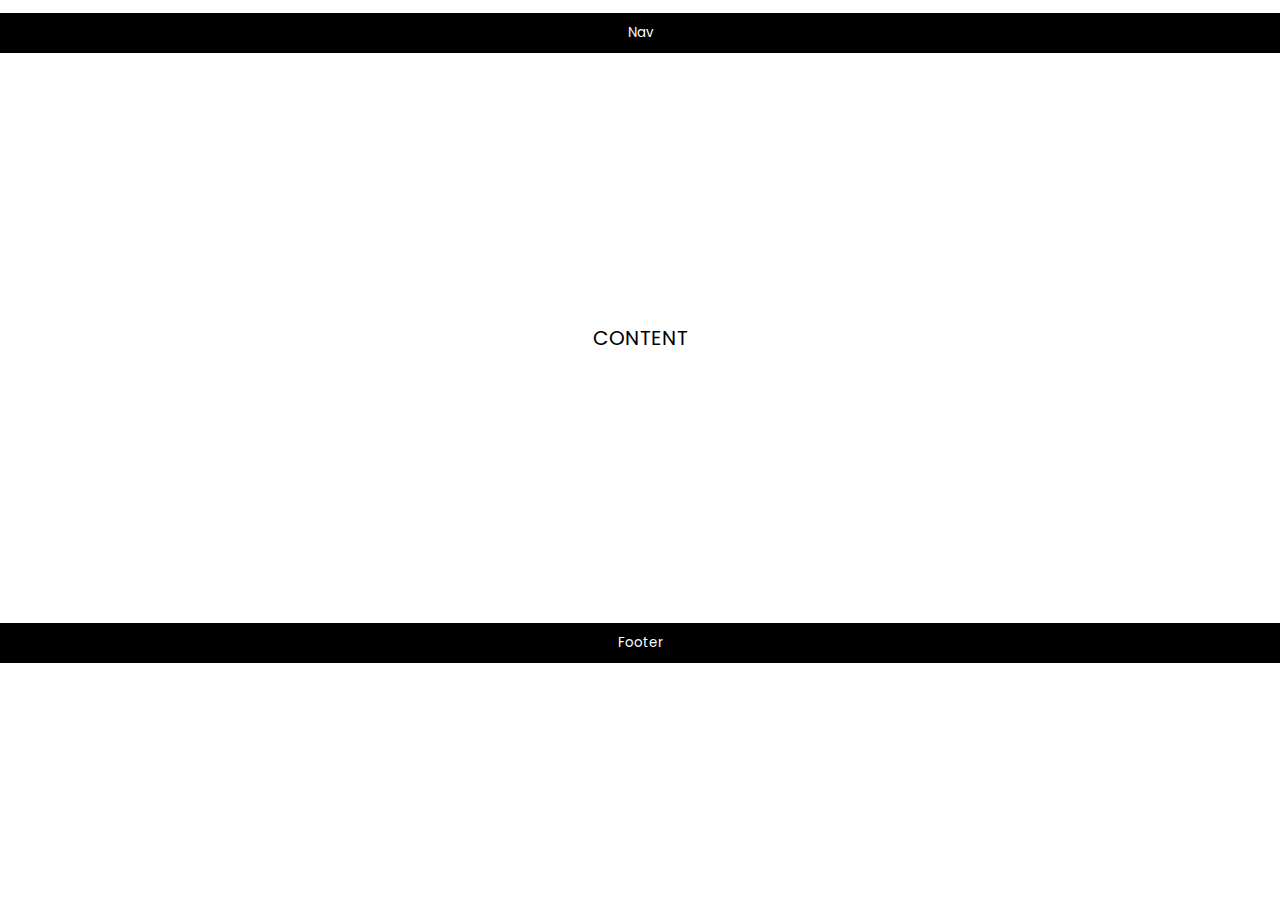
<file: __workshop/exercise-01/index.html>
<!DOCTYPE html>
<html>
  <head>
    <link href="style.css" rel="stylesheet" />
  </head>

  <body>
    <div class="container">
      <p class="nav">Nav</p>
      <p class="content">CONTENT</p>
      <p class="footer">Footer</p>
    </div>
  </body>
</html>
</file>
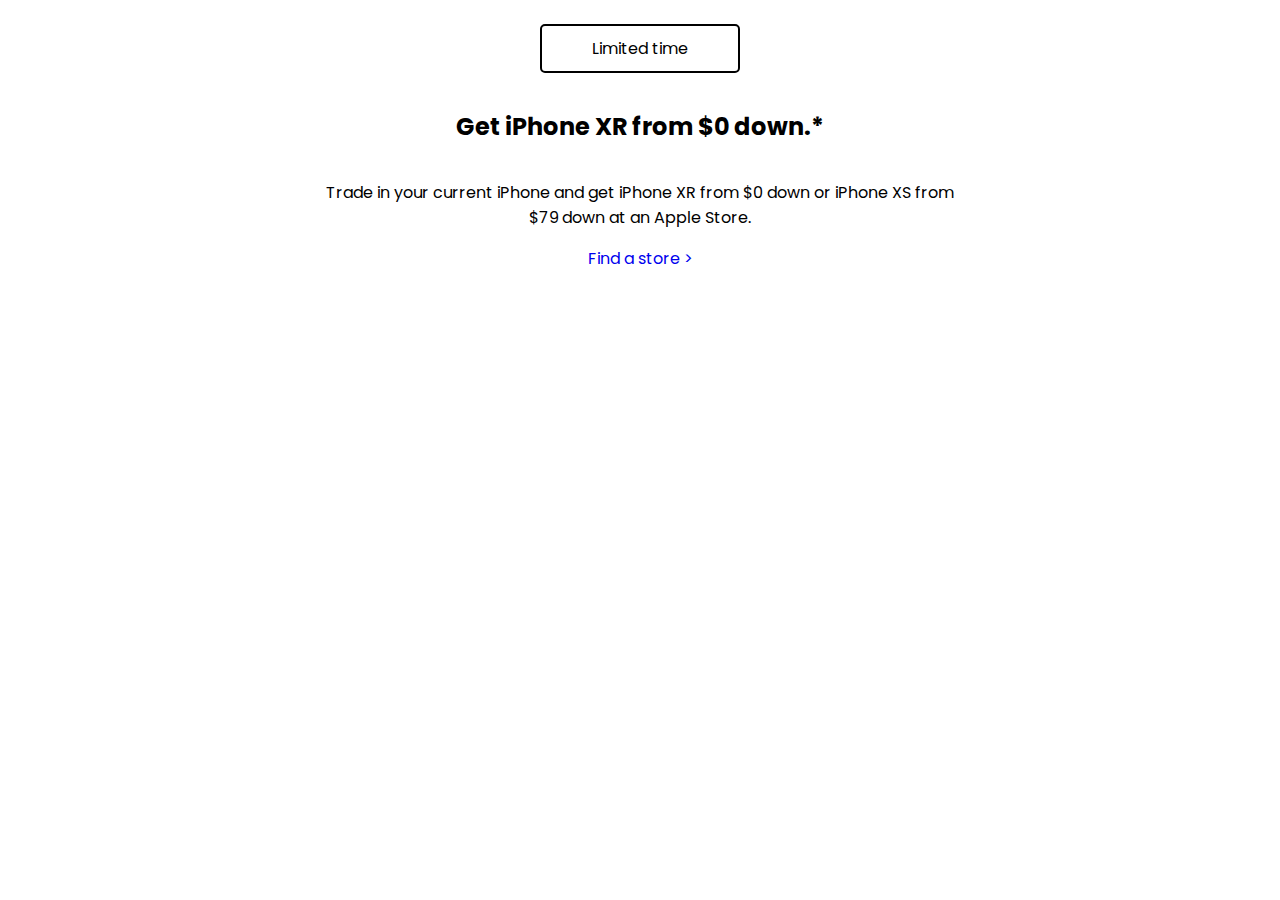
<file: __workshop/exercise-04/index.html>
<html>
    <head>
        <link href="style.css" rel="stylesheet" />
        <link href="https://fonts.googleapis.com/css2?family=Poppins:wght@300&display=swap" rel="stylesheet">
    </head>

    <body>
        <div>
            <p class="limitedTime">Limited time</p>
            <h2>Get iPhone XR from $0 down.*</h2>
            <p class="text">Trade in your current iPhone and get iPhone XR from $0 down or iPhone XS from $79 down at an Apple Store.</p>
            <a href="#">Find a store ></a>
        </div>
    </body>
</html>
</file>
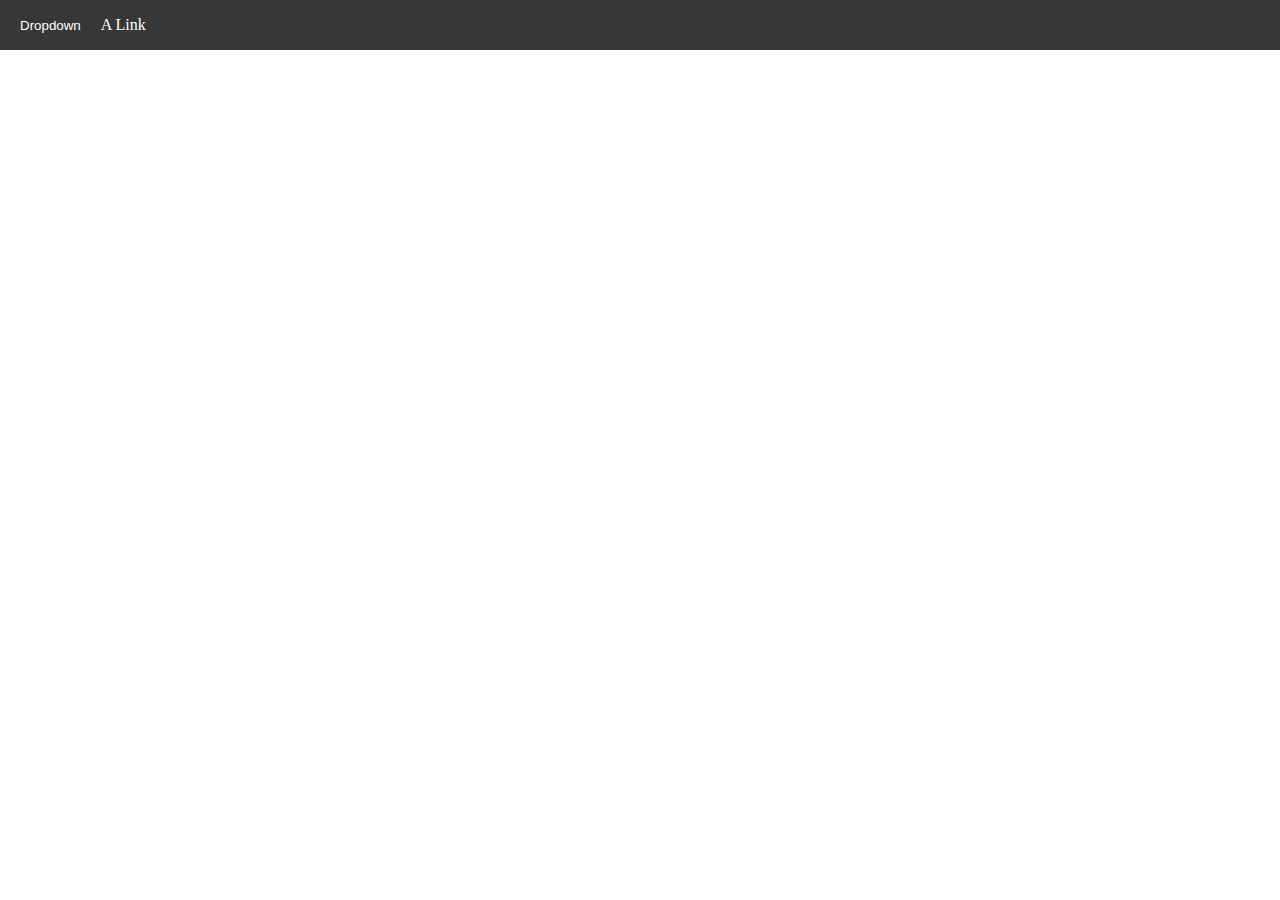
<file: __workshop/exercise-06/index.html>
<!DOCTYPE html>
<html>
  <head>
    <link href="style.css" rel="stylesheet" />
  </head>

  <body>
    <header class="header">
      <nav>
        <div class="dropdown">
          <button class="dropdown-label">Dropdown</button>
          <div class="dropdown-content">
            <a class="dropdown-content--item" href="#">Amazing</a>
            <a class="dropdown-content--item" href="#">Superb</a>
            <a class="dropdown-content--item" href="#">Incredible</a>
          </div>
        </div>
        <p>A Link</p>
      </nav>
    </header>
  </body>
</html>
</file>
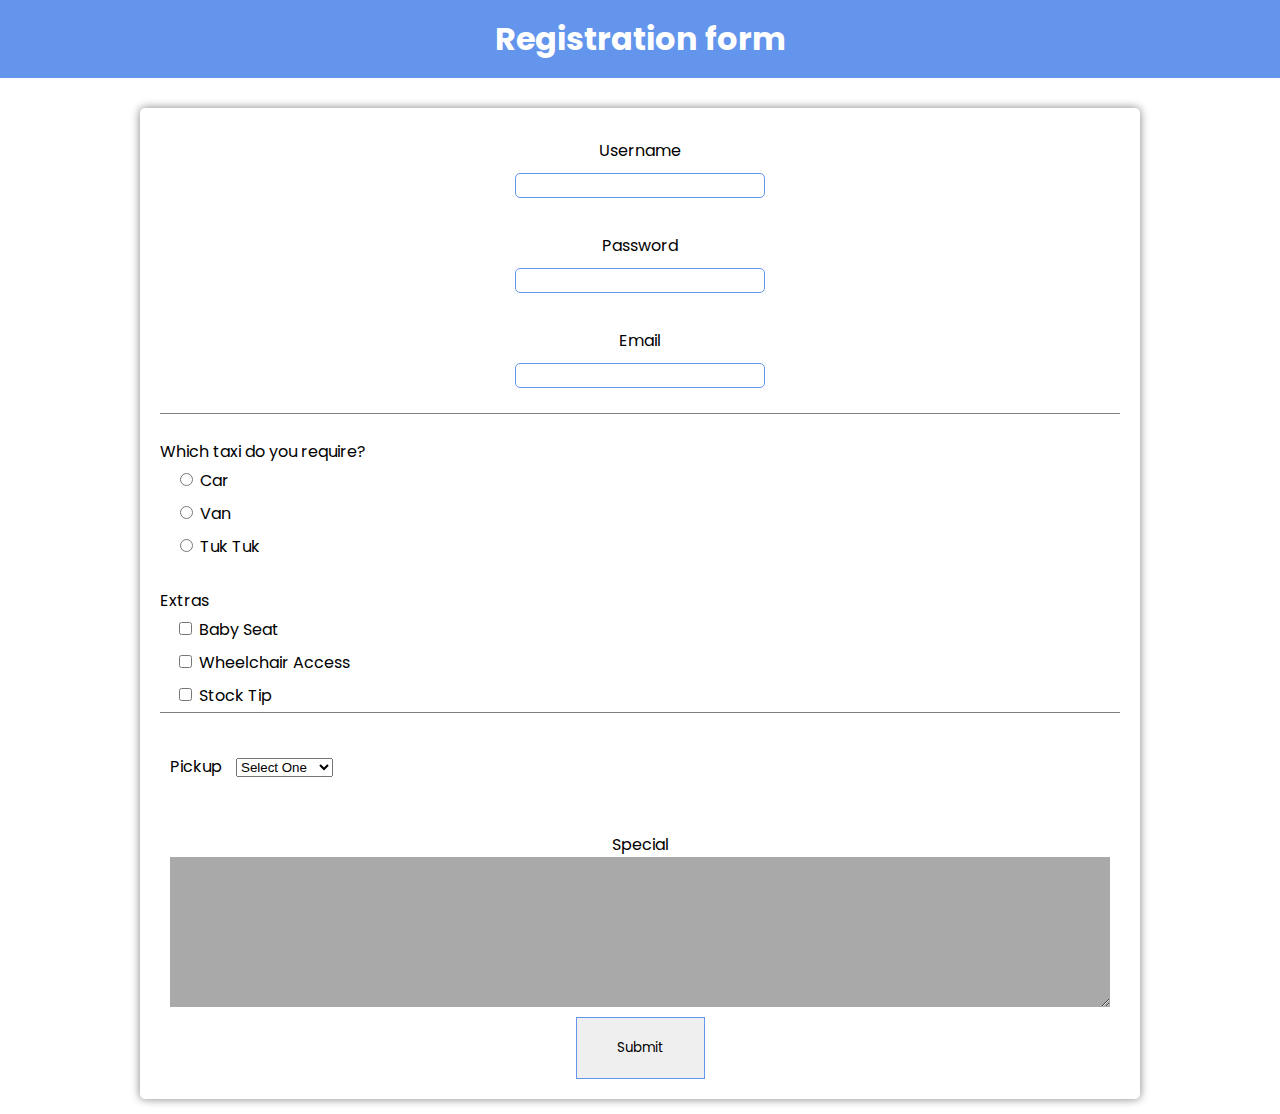
<file: __workshop/exercise-08/index.html>
<html>
  <head>
    <link
      href="https://fonts.googleapis.com/css?family=Poppins"
      rel="stylesheet"
    />
    <link href="style.css" rel="stylesheet" />
  </head>

  <body>
    <h1 class="header">Registration form</h1>
    <form class="registration-form">
      <label>Username</label>
      <input type="text" required class="text-field" />

      <label>Password</label>
      <input type="password" required class="text-field" />

      <div>
        <label>Email</label>
        <input type="email" required class="text-field" />
      </div>
      <div class="section">
        Which taxi do you require?
        <div>
          <label class="radio-label">
            <input type="radio" name="vehicle" required /> Car
          </label>
        </div>
        <div>
          <label class="radio-label">
            <input type="radio" name="vehicle" required /> Van
          </label>
        </div>
        <div>
          <label class="radio-label">
            <input type="radio" name="vehicle" required /> Tuk Tuk
          </label>
        </div>
      </div>
      <div>
        Extras
        <div>
          <label class="checkbox-label">
            <input type="checkbox" /> Baby Seat
          </label>
        </div>
        <div>
          <label class="checkbox-label">
            <input type="checkbox" />
            Wheelchair Access
          </label>
        </div>
        <div>
          <label class="checkbox-label">
            <input type="checkbox" /> Stock Tip
          </label>
        </div>
      </div>
      <div class="section">
        <label>
          Pickup
          <select>
            <option selected="selected">Select One</option>
            <option>Taxi Office</option>
            <option>Town Hall</option>
            <option>We'll Guess!</option>
          </select>
        </label>
      </div>
      <div>
        <label>
          Special
          <textarea></textarea>
        </label>
      </div>
      <button class="form-button">Submit</button>
    </form>
  </body>
</html>
</file>
<file: __workshop/exercise-01/style.css>
@import url('https://fonts.googleapis.com/css2?family=Poppins:wght@200&display=swap');

p {
    font-family: 'Poppins', sans-serif;
}

.nav {
    display: flex;
    justify-content: center;
    color: white;
    background-color: black;
    padding: 10px;
    font-size: 10pt;
}

.content {
    display: flex;
    padding: 250px;
    justify-content: center;
    font-size: 15pt;
    font-family: 'poppins', sans-serif;
    font-style: bold;
}

.footer {
    display: flex;
    justify-content: center;
    color: white;
    background-color: black;
    padding: 10px;
    font-size: 10pt;
}

body {
    margin: 0px;
}
</file>
<file: __workshop/exercise-04/style.css>
body {
    font-family: 'Poppins', sans-serif;
}

div {
    display: flex;
    justify-content: center;
    flex-direction: column;
    align-content: center;
    align-items: center;
}

.limitedTime {
    padding: 10px 50px;
    border: 2px solid black;
    border-radius: 5px;
}

a {
    text-decoration: none;
}

.text {
    padding: 0% 25%;
    text-align: center;
}
</file>
<file: __workshop/exercise-06/style.css>
body {
  margin: 0;
}

nav {
  background-color: #383737;
  display: flex;
  align-items: center;
  color: white;
}

.dropdown-label {
  padding: 15px 20px;
  border: none;
  background-color: #383737;
  color: white;
}

.dropdown {
  position: relative;
  display: inline-block;
}

.dropdown-content {
  display: none;
  position: absolute;
  background-color: cadetblue;
}

.dropdown-content--item {
  color: white;
  padding: 15px 15px;
  text-decoration: none;
  display: block;
}

.dropdown:hover .dropdown-content {
  display: block;
}

.dropdown-content--item:hover {
  background-color: cyan;
}
</file>
<file: __workshop/exercise-08/style.css>
body {
  margin: 0;
  font-family: Poppins, sans-serif;
}

.header {
  background-color: cornflowerblue;
  color: white;
  text-align: center;
  padding: 15px 0px;
  margin-bottom: 30px;
}

.registration-form {
  max-width: 75%;
  margin: 15px auto;
  border-radius: 5px;
  box-shadow: 0px 0px 10px 0px grey;
  padding: 20px;
}

.text-field {
  display: block;
  margin: 0px auto;
  width: 250px;
  height: 25px;
  border: cornflowerblue 1px solid;
  border-radius: 5px;
  margin-bottom: 25px;
}

.radio-label,
.checkbox-label {
  text-align: left;
  margin-left: 15px;
  padding: 4px 0px;
}

label {
  display: block;
  text-align: center;
  padding: 10px;
}

.section {
  padding: 25px 0px;
  border-top: 1px grey solid;
}

.section > label {
  text-align: left;
}

select {
  margin: 10px;
}

textarea {
  display: block;
  width: 100%;
  padding: 0px;
  background-color: darkgray;
  border: hidden;
  height: 150px;
}

.form-button {
  display: block;
  margin: 0px auto;
  padding: 20px 40px;
  border: 1px solid cornflowerblue;
  transition: background-color 0.2s ease-in-out;
  cursor: pointer;
  font-family: Poppins, sans-serif;
}

.form-button:hover {
  background-color: cornflowerblue;
  color: white;
}
</file>
